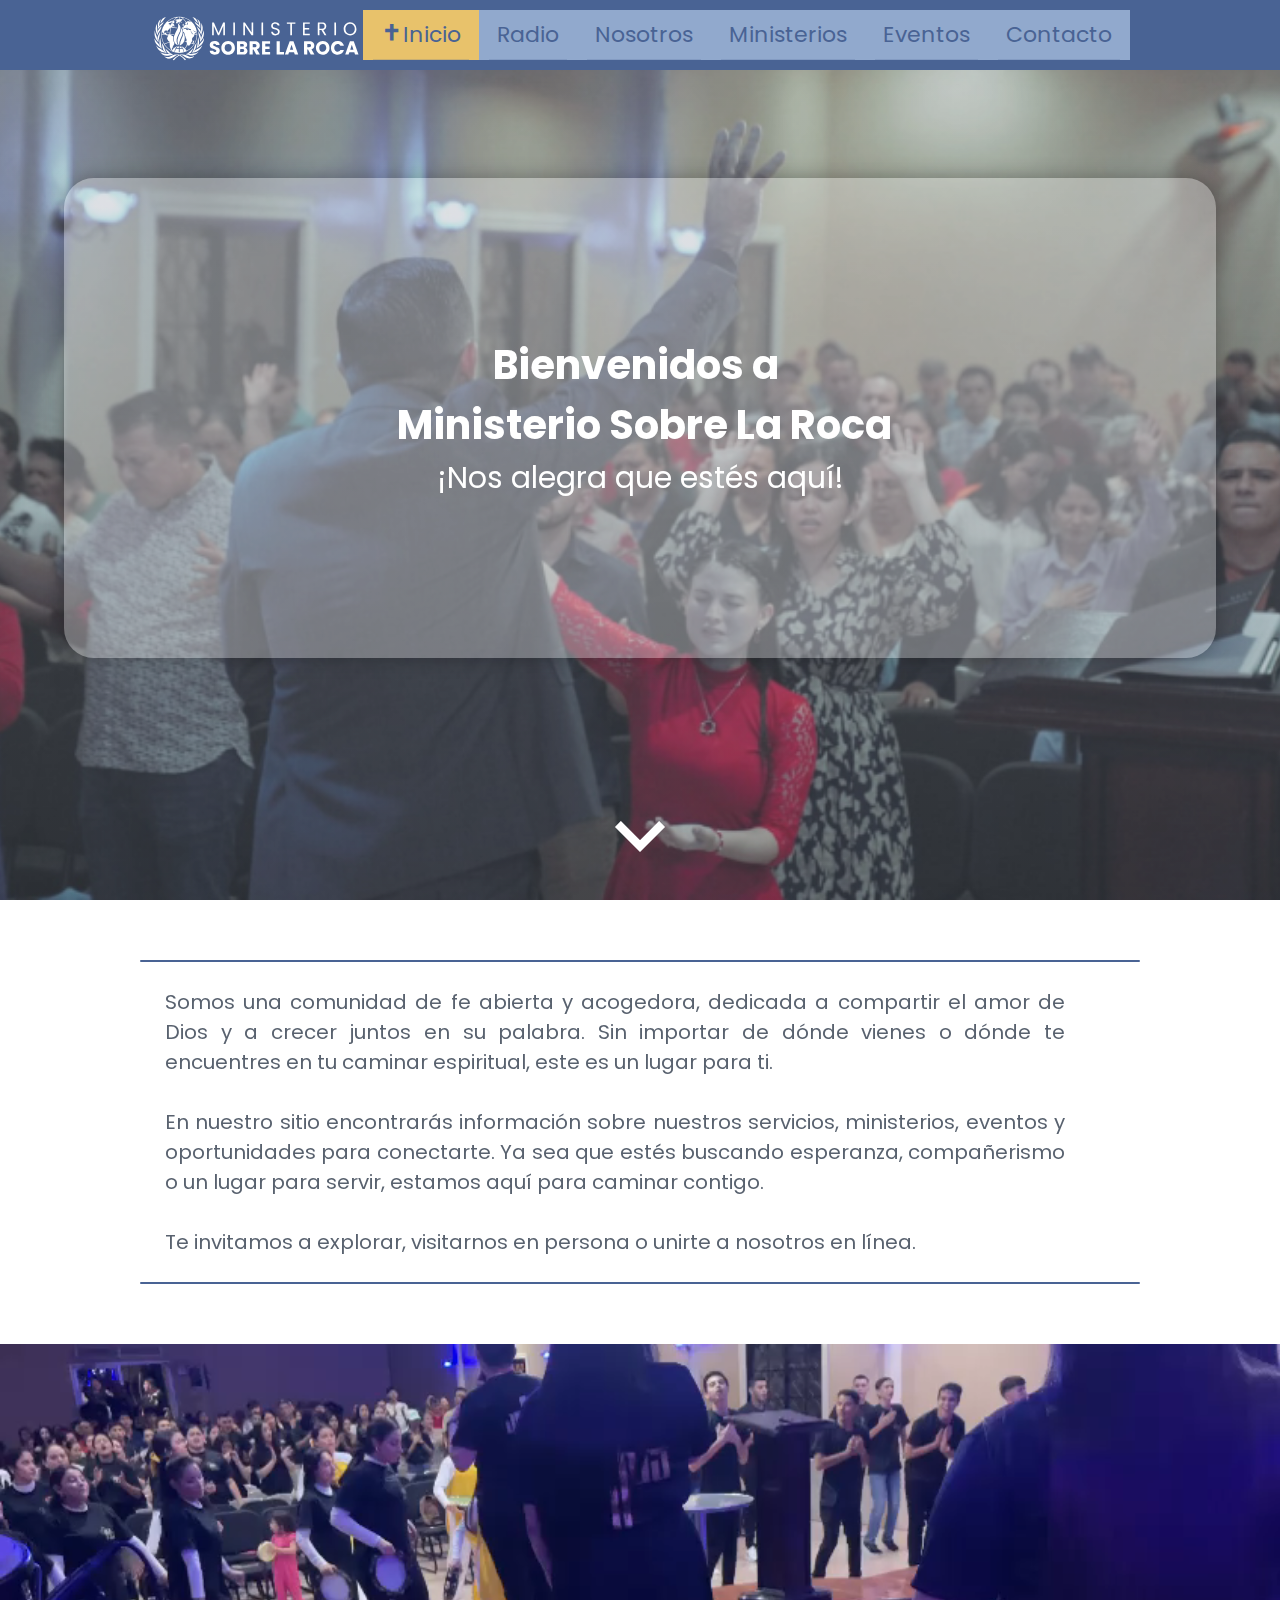
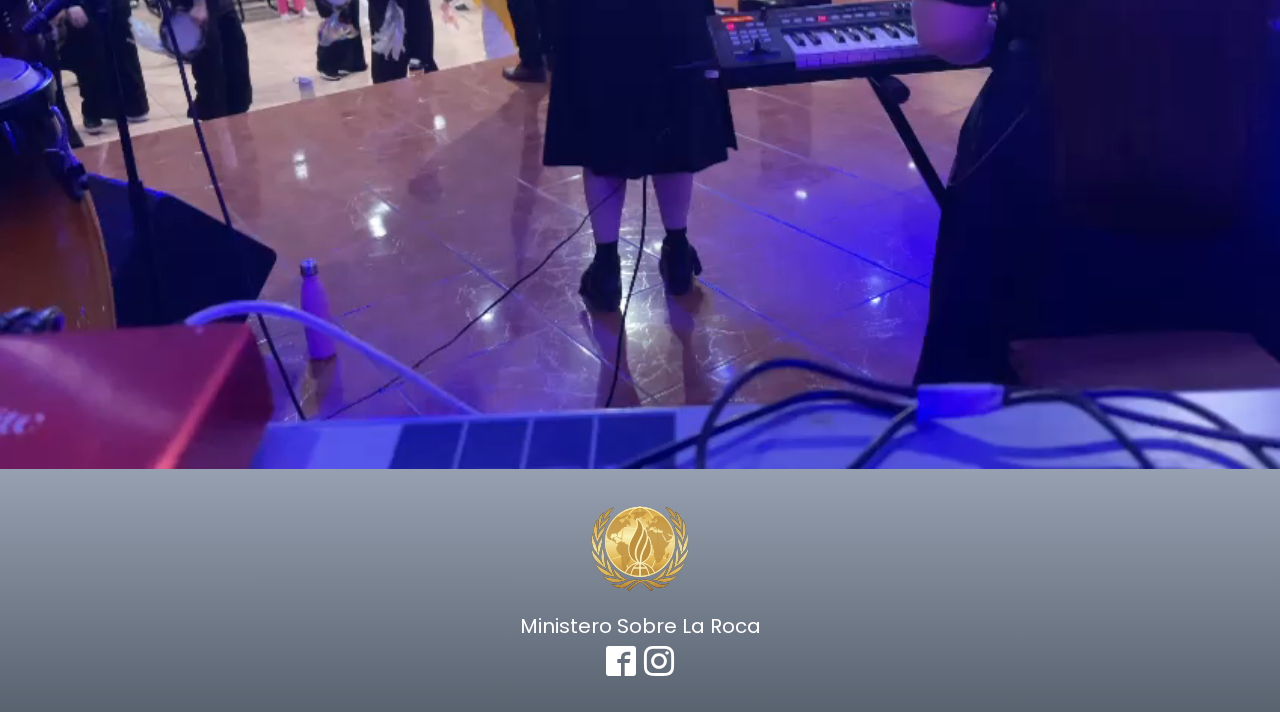
<file: index.html>
<!doctype html>
<html>
<head>
<meta charset="utf-8">
<title>Union Radio Ministerio Sobre la Roca</title>
	
<link href="estilos_index.css" rel="stylesheet" type="text/css">
<link href="estilos_generales.css" rel="stylesheet" type="text/css">
<link href="estilos_iconos.css" rel="stylesheet" type="text/css">
<link href="animate.css" rel="stylesheet" type="text/css">

<script src="https://ajax.googleapis.com/ajax/libs/jquery/3.7.1/jquery.min.js"></script>
	
<script type="text/javascript" src="js/animaciones.js"></script>
<script type="text/javascript" src="js/viewportchecker.js"></script>

	
<link rel="preconnect" href="https://fonts.googleapis.com">
<link rel="preconnect" href="https://fonts.gstatic.com" crossorigin>
<link href="https://fonts.googleapis.com/css2?family=Poppins:ital,wght@0,100;0,200;0,300;0,400;0,500;0,600;0,700;0,800;0,900;1,100;1,200;1,300;1,400;1,500;1,600;1,700;1,800;1,900&family=Satisfy&display=swap" rel="stylesheet">

</head>

<body>
	
   <header>
   <div class="contenedor">
   <div id="logo"><img class="logo" src="imgs/Logo Blanco.svg" alt=""/></div>
			<input type="checkbox" id="menu">
			<label for="menu" class="icon-menu"></label>
	 <nav>
				<ul>
				<li id="primero"><a href="index.html" target="_self"><span class="icon-cross"></span>Inicio</a></li>
				<li id="cuarto"><a href="radio.html" target="_self">Radio</a></li>
				<li id="segundo"><a href="nosotros.html" target="_self">Nosotros</a></li>
				<li id="tercero"><a href="ministerios.html" target="_self">Ministerios</a></li>
				<li id="cuarto"><a href="eventos.html" target="_self">Eventos</a></li>
				<li id="quinto"><a href="contacto.html" target="_self">Contacto</a></li>
					
				</ul>
			</nav> <!--fin menu-->
        </div>
	    </header><!--Fin header	-->
	
<section id="bloque1">
   <div class="bloque animar1">
	<div id="txtprincipal">
    <h1>Bienvenidos a&nbsp;</h1>
    <h1>&nbsp;Ministerio Sobre La Roca</h1>
<p>¡Nos alegra que estés aquí!</p>
  </div>
	</div>

</section><!--Fin section-->

<div id="trama"></div>	
<div id="imgp1"></div>
<div id="imgp2"></div>
<div id="imgp3"></div>
<div id="scroll"><span class="icon-keyboard_arrow_down"></span></div>

<div id="contenedorgeneral">
	<section id="bienvenida">
	  <div class="contenedor">
		<div class="linea1 animar1"></div>
<div id="textobienvenida">
	    <p>Somos una comunidad de fe abierta y acogedora, dedicada a compartir el amor de Dios y a crecer juntos en su palabra. Sin importar de dónde vienes o dónde te encuentres en tu caminar espiritual, este es un lugar para ti.</p>
		  <p>&nbsp;</p>
          <p>En nuestro sitio encontrarás información sobre nuestros servicios, ministerios, eventos y oportunidades para conectarte. Ya sea que estés buscando esperanza, compañerismo o un lugar para servir, estamos aquí para caminar contigo.</p>
          <p>&nbsp;</p>
          <p>Te invitamos a explorar, visitarnos en persona o unirte a nosotros en línea.</p>
		  </div>
	    <div class="linea2 animar1"></div>
		</div>
		
	</section><!--Fin bienvenida-->
	
	
	
<video id="video" autoplay muted loop><source src="videos/Video2.mp4" type="video/mp4"></video>	
	
</div><!--Fin contenedorgeneral-->
	
<footer>
	<div class="contenedor">
		<div class="logo2 animar"><img src="imgs/Isologo MSR.svg" alt=""/></div>
        <div class="derechos">Ministero Sobre La Roca</div>
		<div class="redes">		
		<a class="icon-facebook2" href="#"></a>
		<a class="icon-instagram" href="#"></a>	
		
	  </div>
		
		</div>
	</footer><!--Fin Footer-->
	
</body>
</html>
</file>
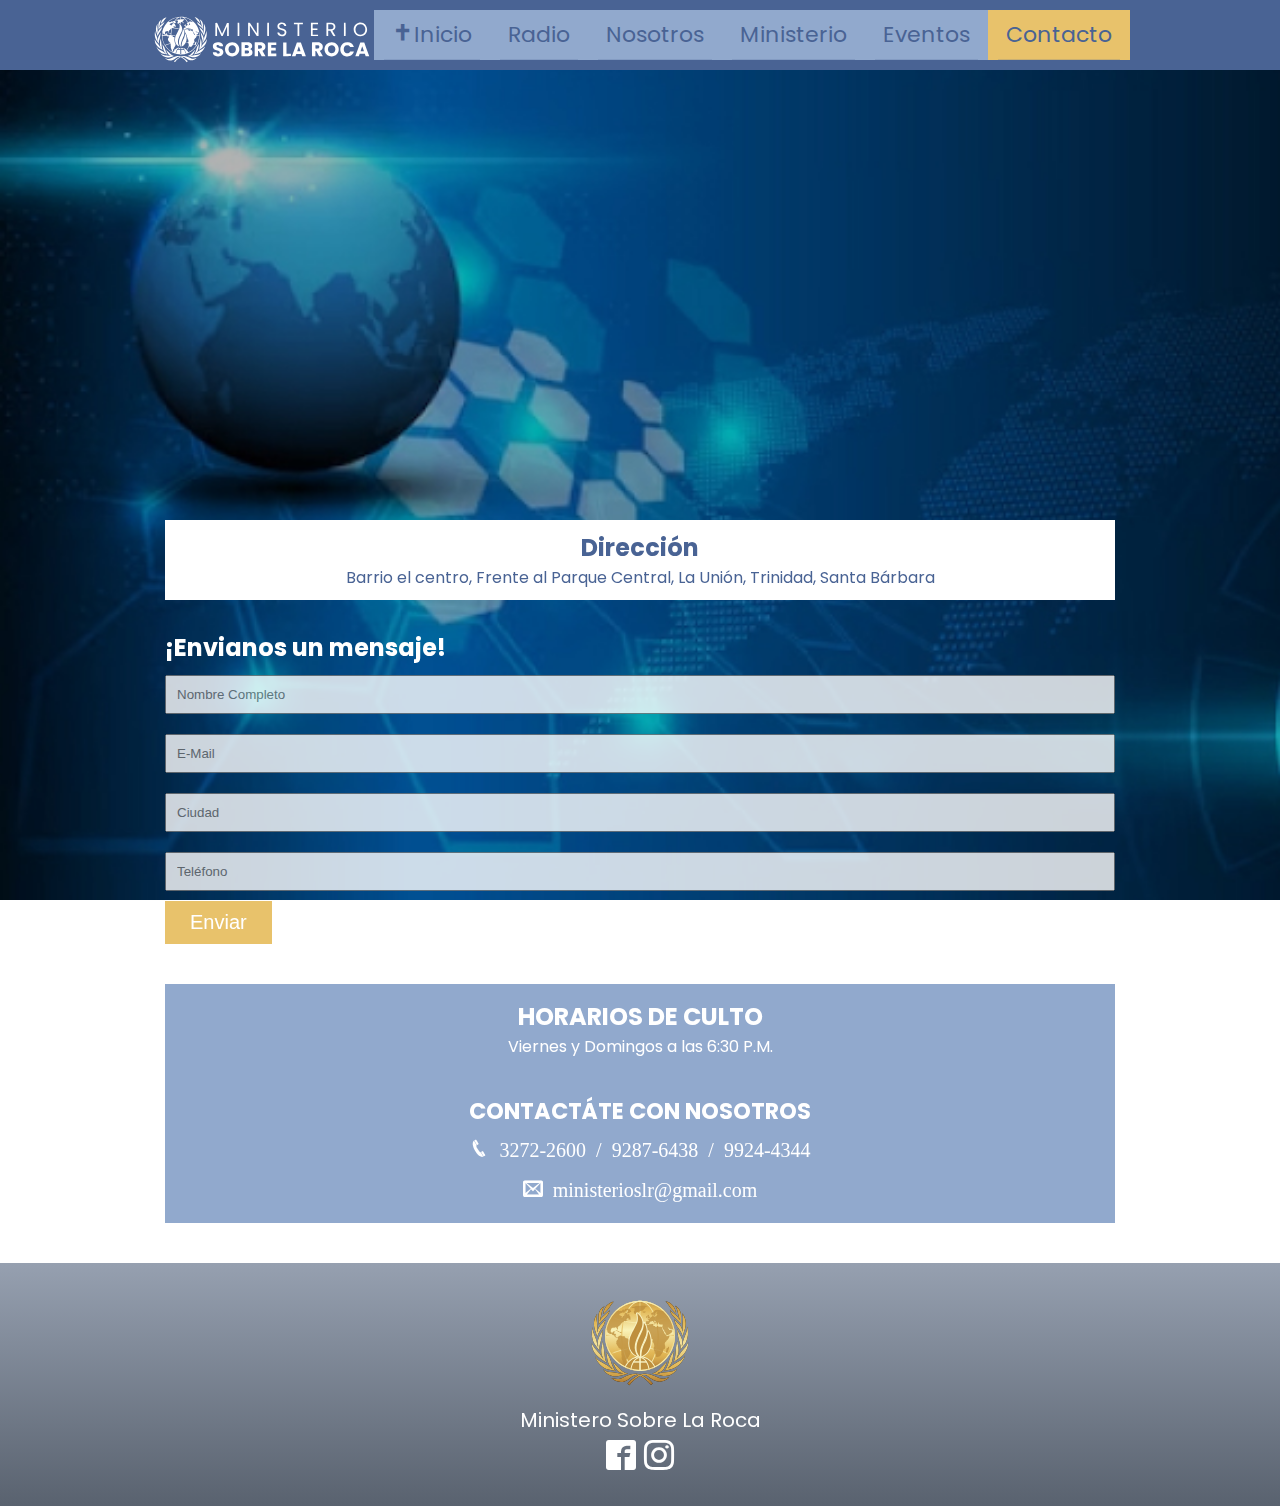
<file: contacto.html>
<!doctype html>
<html>
<head>
<meta charset="utf-8">
<title>SOBRE LA ROCA</title>
	
<link href="estilos_contacto.css" rel="stylesheet" type="text/css">
<link href="estilos_generales.css" rel="stylesheet" type="text/css">
<link href="estilos_iconos.css" rel="stylesheet" type="text/css">
<link href="animate.css" rel="stylesheet" type="text/css">

<script src="https://ajax.googleapis.com/ajax/libs/jquery/3.7.1/jquery.min.js"></script>
	
<script type="text/javascript" src="js/animaciones.js"></script>
<script type="text/javascript" src="js/viewportchecker.js"></script>

	
<link rel="preconnect" href="https://fonts.googleapis.com">
<link rel="preconnect" href="https://fonts.gstatic.com" crossorigin>
<link href="https://fonts.googleapis.com/css2?family=Poppins:ital,wght@0,100;0,200;0,300;0,400;0,500;0,600;0,700;0,800;0,900;1,100;1,200;1,300;1,400;1,500;1,600;1,700;1,800;1,900&family=Satisfy&display=swap" rel="stylesheet">

</head>

<body>
	
   <header>
   <div class="contenedor">
   <div id="logo"><img class="logo" src="imgs/Logo Blanco.svg" alt=""/></div>
			<input type="checkbox" id="menu">
			<label for="menu" class="icon-menu"></label>
	 <nav>
				<ul>
				<li id="primero"><a href="index.html" target="_self"><span class="icon-cross"></span>Inicio</a></li>
				<li id="cuarto"><a href="radio.html" target="_self">Radio</a></li>
				<li id="segundo"><a href="nosotros.html" target="_self">Nosotros</a></li>
				<li id="tercero"><a href="ministerios.html" target="_self">Ministerio</a></li>
				<li id="cuarto"><a href="eventos.html" target="_self">Eventos</a></li>
				<li id="quinto"><a href="contacto.html" target="_self">Contacto</a></li>
					
				</ul>
			</nav> <!--fin menu-->
        </div>
	    </header><!--Fin header	-->

<section id="mapa">
	<div class="contenedor">
	<iframe src="https://www.google.com/maps/embed?pb=!1m18!1m12!1m3!1d2289.885876108273!2d-88.26001380277297!3d15.152102007819447!2m3!1f0!2f0!3f0!3m2!1i1024!2i768!4f13.1!3m3!1m2!1s0x8f6685fcbee295a9%3A0x353de105fc7cf10f!2sMinisterio%20Sobre%20La%20Roca!5e0!3m2!1ses-419!2shn!4v1732768391726!5m2!1ses-419!2shn" width="600" height="450" style="border:0;" allowfullscreen="" loading="lazy" referrerpolicy="no-referrer-when-downgrade"></iframe>
	<div class="direccion">
	<h2>Dirección</h2>
	<p>Barrio el centro, Frente al Parque Central, La Unión, Trinidad, Santa Bárbara</p>	
	</div>
	</div>
</section>
<!--Fin seccion-->
	
<section id="formulario">
    <div class="contenedor">
	  <div id="texto"><h2>¡Envianos un mensaje!</h2></div>
      <form>
      <div id="campos">
           <input type="text" placeholder="Nombre Completo" class="campos">
            <input type="text" placeholder="E-Mail" class="campos">
            <input type="text" placeholder="Ciudad" class="campos">
            <input type="text" placeholder="Teléfono" class="campos">
        </div><!--Fin campos-->
        <input type="submit" value="Enviar" id="botonenviar">
        </form>
       </div>
</section><!--Formulario-->
	
<section id="contacto">
	  <div class="contenedor">
		<h2>HORARIOS DE CULTO</h2>
		<p>Viernes y Domingos a las 6:30 P.M.</p>				 
		<div class="textocontacto">
		<h2>CONTACTÁTE CON NOSOTROS</h2></div>
		<div class="icocontacto">
          <a class="icon-phone1">&nbsp;3272-2600 / 9287-6438 / 9924-4344</a>
          <a class="icon-envelop">&nbsp;ministerioslr@gmail.com</a>
        </div>
  </div>
		
</section><!--Fin contacto-->	

	
<footer>
	<div class="contenedor">
		<div class="logo2 animar"><img src="imgs/Isologo MSR.svg" alt=""/></div>
        <div class="derechos">Ministero Sobre La Roca</div>
		<div class="redes">		
		<a class="icon-facebook2" href="#"></a>
		<a class="icon-instagram" href="#"></a>	
		
	  </div>
		
		</div>
	</footer><!--Fin Footer-->
</body>
</html>
</file>
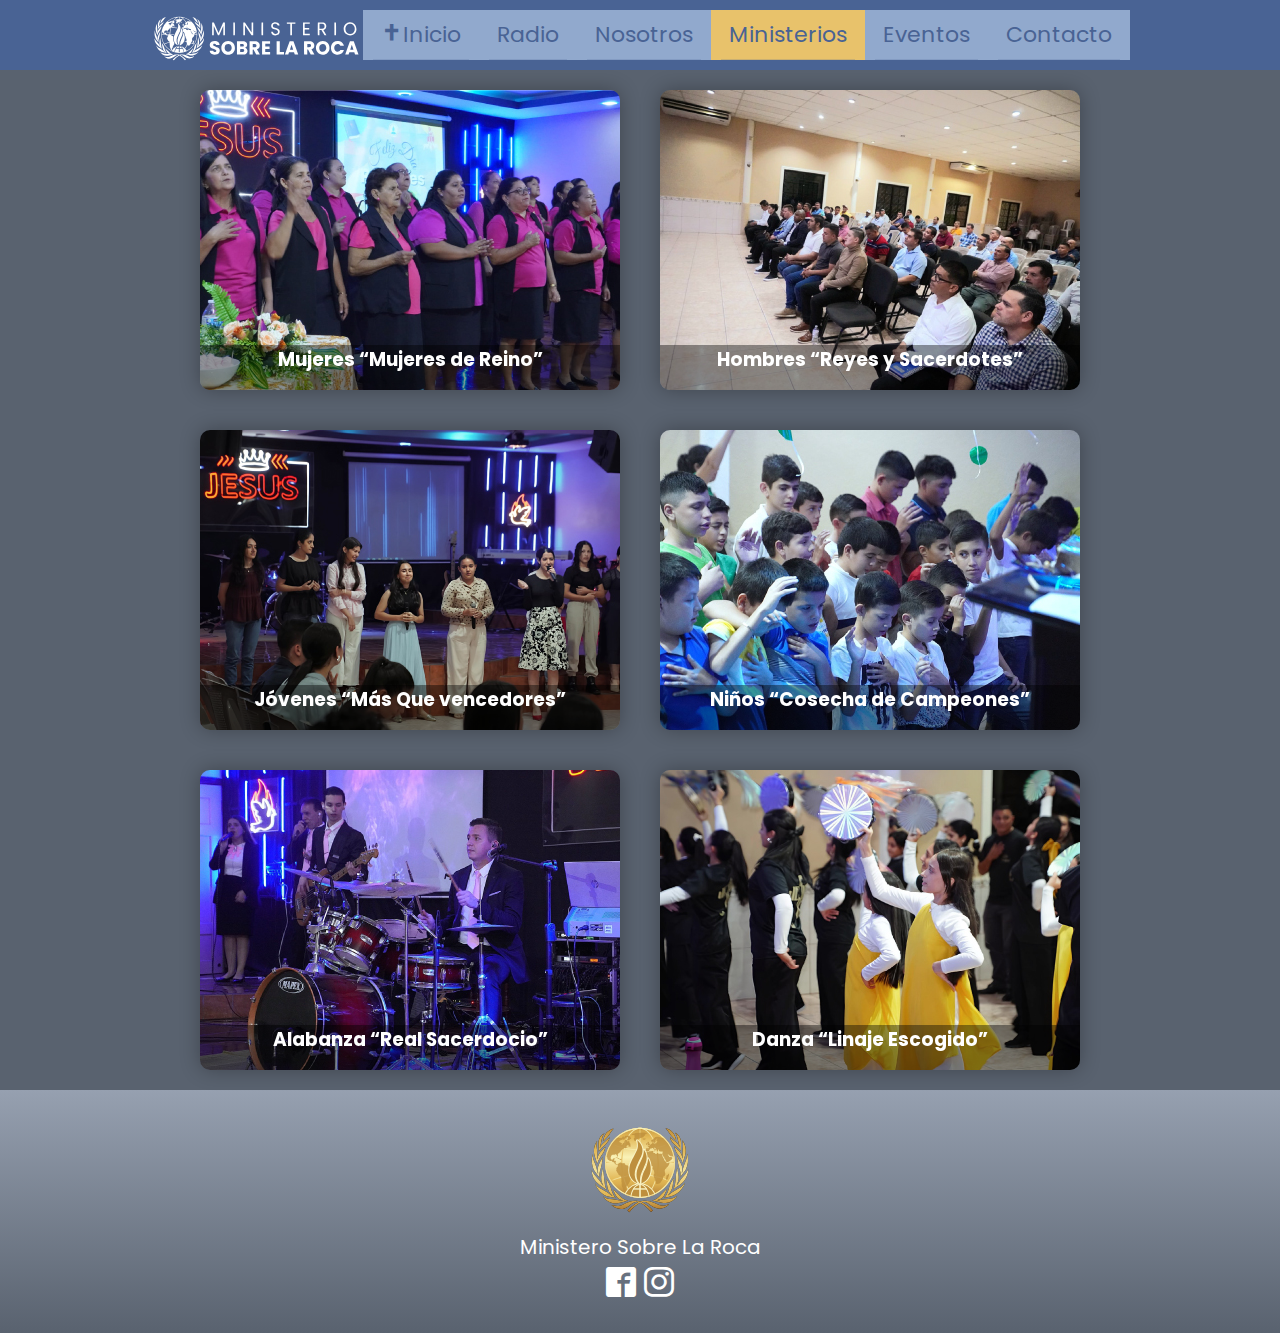
<file: ministerios.html>
<!doctype html>
<html>
<head>
<meta charset="utf-8">
<title>Ministerio sobre la Roca</title>
	
<link href="estilos_ministerios.css" rel="stylesheet" type="text/css">
<link href="estilos_generales.css" rel="stylesheet" type="text/css">
<link href="estilos_iconos.css" rel="stylesheet" type="text/css">
<link href="animate.css" rel="stylesheet" type="text/css">

<script src="https://ajax.googleapis.com/ajax/libs/jquery/3.7.1/jquery.min.js"></script>
	
<script type="text/javascript" src="js/animaciones.js"></script>
<script type="text/javascript" src="js/viewportchecker.js"></script>

	
<link rel="preconnect" href="https://fonts.googleapis.com">
<link rel="preconnect" href="https://fonts.gstatic.com" crossorigin>
<link href="https://fonts.googleapis.com/css2?family=Poppins:ital,wght@0,100;0,200;0,300;0,400;0,500;0,600;0,700;0,800;0,900;1,100;1,200;1,300;1,400;1,500;1,600;1,700;1,800;1,900&family=Satisfy&display=swap" rel="stylesheet">

</head>

<body>
	
   <header>
   <div class="contenedor">
   <div id="logo"><img class="logo" src="imgs/Logo Blanco.svg" alt=""/></div>
			<input type="checkbox" id="menu">
			<label for="menu" class="icon-menu"></label>
	 <nav>
				<ul>
				<li id="primero"><a href="index.html" target="_self"><span class="icon-cross"></span>Inicio</a></li>
				<li id="cuarto"><a href="radio.html" target="_self">Radio</a></li>
				<li id="segundo"><a href="nosotros.html" target="_self">Nosotros</a></li>
				<li id="tercero"><a href="ministerios.html" target="_self">Ministerios</a></li>
				<li id="cuarto"><a href="eventos.html" target="_self">Eventos</a></li>
				<li id="quinto"><a href="contacto.html" target="_self">Contacto</a></li>
					
				</ul>
			</nav> <!--fin menu-->
        </div>
	    </header><!--Fin header	-->
	
<div class="card">
        <div class="face front">
            <img src="imgs/img6.jpg" alt="">
            <h3>Mujeres “Mujeres de Reino”</h3>
        </div>
        <div class="face back">
            <h3>Visión</h3>
            <p>Alcanzar, restaurar, edificar y empoderar a la mujer para que establezca el reino de Dios. Descubrir y desarrollar el propósito y potencial en cada mujer, dándoles a conocer su identidad en Cristo.</p>
			<h3>Misión</h3>
            <p>Formar mujeres líderes, esforzadas y valientes fundamentadas en la Palabra de Dios, con el firme conocimiento de cuál es su propósito conforme al diseño de Dios para ellas, llevándolas a la presencia de Dios para que sean activadas en el poder del Espíritu Santo y conquisten.</p>
        </div>
    </div>
	
	<div class="card">
        <div class="face front">
            <img src="imgs/img7.jpg" alt="">
            <h3>Hombres “Reyes y Sacerdotes”</h3>
        </div>
        <div class="face back">
            <h3>Visión</h3>
            <p>Alcanzar, restaurar, edificar y empoderar al hombre para establecer el reino de Dios, ayudándole a descubrir su identidad como rey y sacerdote en Cristo. Formar hombres que vivan con propósito, integridad y liderazgo, preparados para servir a Dios y a su comunidad con valentía y fe.</p>
			<h3>Misión</h3>
            <p>Desarrollar hombres líderes, comprometidos y valientes, cimentados en la Palabra de Dios y conscientes de su propósito divino.</p>
        </div>
    </div>

	<div class="card">
        <div class="face front">
            <img src="imgs/img8.jpg" alt="">
            <h3>Jóvenes “Más Que vencedores”</h3>
        </div>
        <div class="face back">
            <h3>Visión</h3>
            <p>Descubrir y desarrollar el propósito y potencial del joven, ayudando a conocer su identidad como hijos de Dios, llevándolos a la presencia de Dios e introduciéndolos en el poder del Espíritu Santo.</p>
			<h3>Misión</h3>
            <p>Alcanzar, formar, restaurar, liberar y empoderar a la juventud para cristo.</p>
        </div>
    </div>

<div class="card">
        <div class="face front">
            <img src="imgs/img9.jpg" alt="">
            <h3>Niños “Cosecha de Campeones”</h3>
        </div>
        <div class="face back">
            <h3>Visión</h3>
            <p>Alcanzar, formar, entrenar, y equipar a la niñez formando y enseñando en el conocimiento de Cristo.</p>
			<h3>Misión</h3>
            <p>Formar discípulos íntegros capaces de enseñar a otros. Formar una generación de líderes que impacten a otras generaciones en el conocimiento y poder de la palabra y el Espíritu Santo.</p>
        </div>
    </div>

   <div class="card">
        <div class="face front">
            <img src="imgs/img10.jpg" alt="">
            <h3>Alabanza “Real Sacerdocio”</h3>
        </div>
        <div class="face back">
            <h3>Visión</h3>
            <p>Adorar bajo la unción del Espíritu Santo para despertar una verdadera adoración en espíritu y en verdad en la iglesia, conectando al pueblo con Dios.</p>
			<h3>Misión</h3>
            <p>Ser un ministerio de alabanza que a través de la verdadera adoración establezcamos y manifestemos la gloria de Dios, preparando generaciones apasionadas por Dios.</p>
        </div>
    </div>
	
	<div class="card">
        <div class="face front">
            <img src="imgs/img11.jpg" alt="">
            <h3>Danza “Linaje Escogido”</h3>
        </div>
        <div class="face back">
            <h3>Visión</h3>
            <p>Formar, capacitar, entrenar y afirmar lideres para que desarrollen lo que Dios les ha entregado, llevándolos a la presencia de Dios e introducirlos en el poder del Espíritu Santo.</p>
			<h3>Misión</h3>
            <p>Levantar una generación que adore en espíritu y verdad, preparada y capacitada para formar las próximas generaciones.</p>
        </div>
    </div>
	
<footer>
	<div class="contenedor">
		<div class="logo2 animar"><img src="imgs/Isologo MSR.svg" alt=""/></div>
        <div class="derechos">Ministero Sobre La Roca</div>
		<div class="redes">		
		<a class="icon-facebook2" href="#"></a>
		<a class="icon-instagram" href="#"></a>	
		
	  </div>
		
		</div>
	</footer><!--Fin Footer-->
	
</body>
</html>
</file>
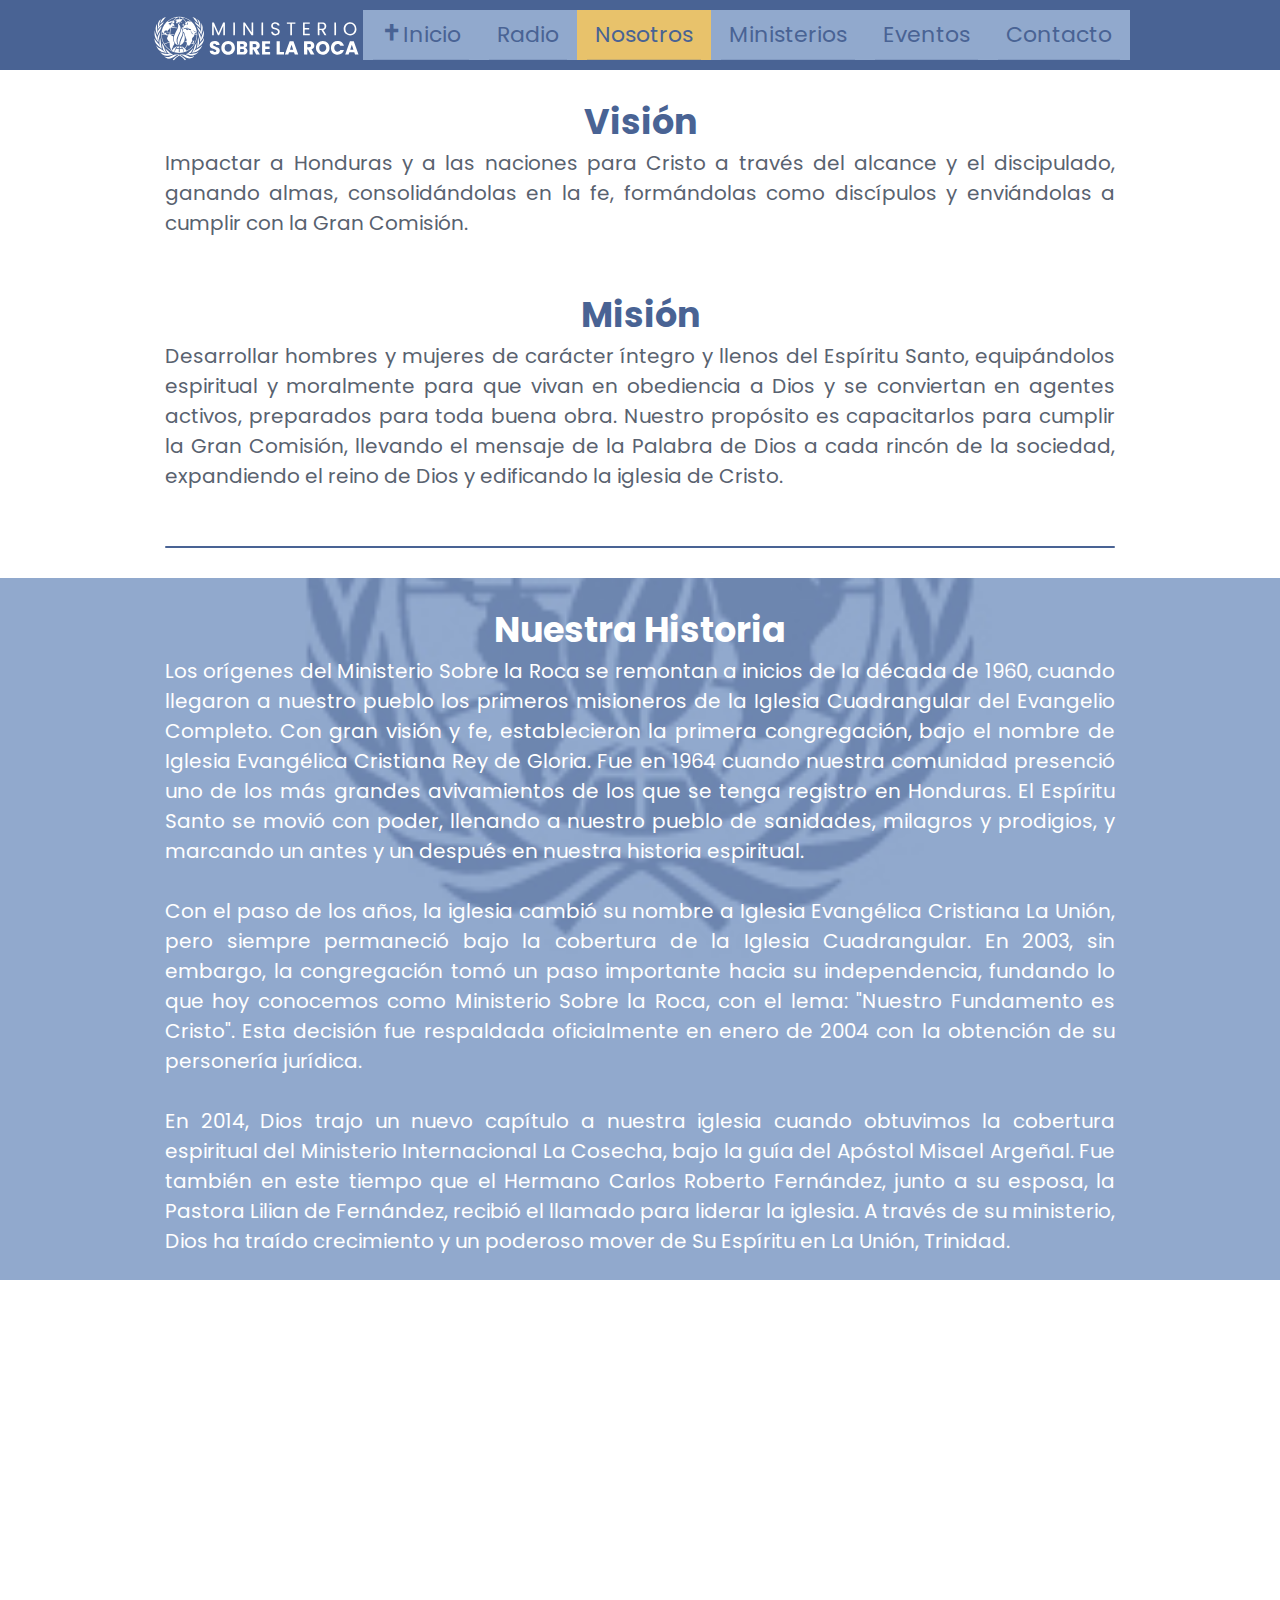
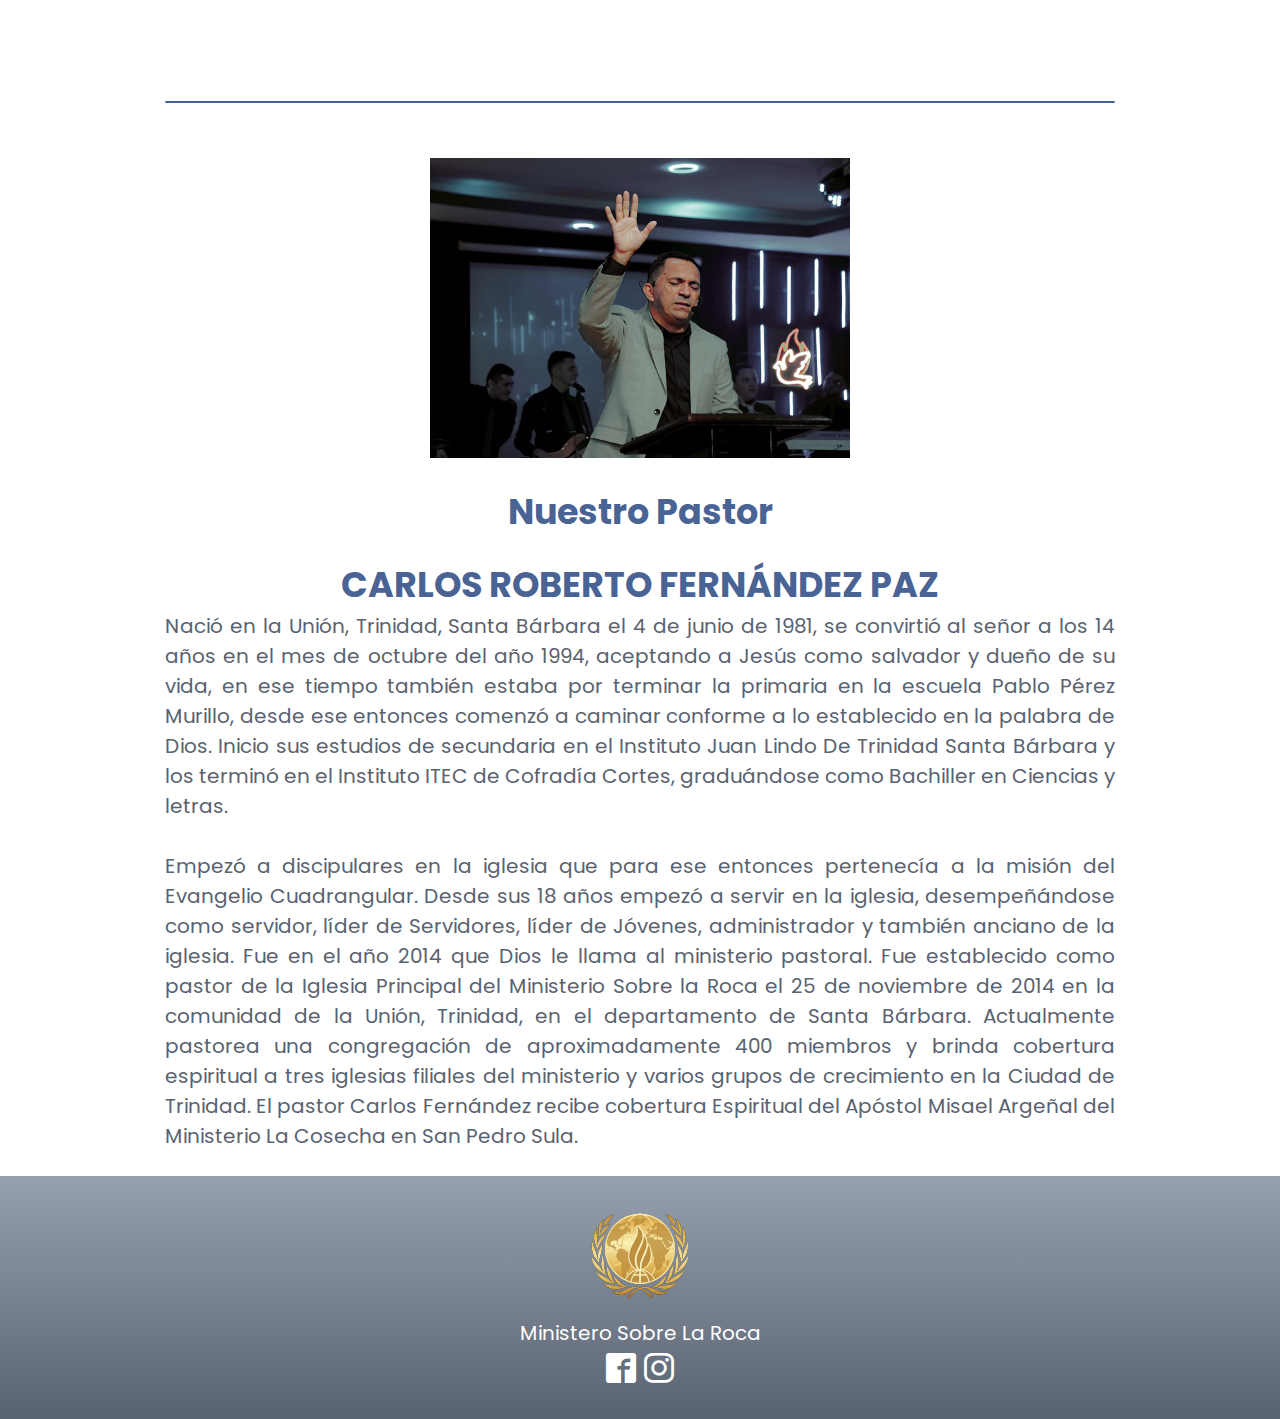
<file: nosotros.html>
<!doctype html>
<html>
<head>
<meta charset="utf-8">
<title>Ministerio Sobre la Roca</title>
	
<link href="estilos_nosotros.css" rel="stylesheet" type="text/css">
<link href="estilos_generales.css" rel="stylesheet" type="text/css">
<link href="estilos_iconos.css" rel="stylesheet" type="text/css">
<link href="animate.css" rel="stylesheet" type="text/css">

<script src="https://ajax.googleapis.com/ajax/libs/jquery/3.7.1/jquery.min.js"></script>
	
<script type="text/javascript" src="js/animaciones.js"></script>
<script type="text/javascript" src="js/viewportchecker.js"></script>

	
<link rel="preconnect" href="https://fonts.googleapis.com">
<link rel="preconnect" href="https://fonts.gstatic.com" crossorigin>
<link href="https://fonts.googleapis.com/css2?family=Poppins:ital,wght@0,100;0,200;0,300;0,400;0,500;0,600;0,700;0,800;0,900;1,100;1,200;1,300;1,400;1,500;1,600;1,700;1,800;1,900&family=Satisfy&display=swap" rel="stylesheet">

</head>

<body>
	
   <header>
   <div class="contenedor">
   <div id="logo"><img class="logo" src="imgs/Logo Blanco.svg" alt=""/></div>
			<input type="checkbox" id="menu">
			<label for="menu" class="icon-menu"></label>
	 <nav>
				<ul>
				<li id="primero"><a href="index.html" target="_self"><span class="icon-cross"></span>Inicio</a></li>
				<li id="cuarto"><a href="radio.html" target="_self">Radio</a></li>
				<li id="segundo"><a href="nosotros.html" target="_self">Nosotros</a></li>
				<li id="tercero"><a href="ministerios.html" target="_self">Ministerios</a></li>
				<li id="cuarto"><a href="eventos.html" target="_self">Eventos</a></li>
				<li id="quinto"><a href="contacto.html" target="_self">Contacto</a></li>
					
				</ul>
			</nav> <!--fin menu-->
        </div>
	    </header><!--Fin header	-->
	
<div id="contenedorgeneral">
		
  <section id="vision">
	  <div class="contenedor">
		<h2>Visión</h2>
		<div id="textovision">
		Impactar a Honduras y a las naciones para Cristo a través del alcance y el discipulado, ganando almas, consolidándolas en la fe, formándolas como discípulos y enviándolas a cumplir con la Gran Comisión.
		</div>
		</div>
		
	</section><!--Fin vision-->
	
  <section id="mision">
	  <div class="contenedor">
		<h2>Misión</h2>
		<div id="textomision">
		Desarrollar hombres y mujeres de carácter íntegro y llenos del Espíritu Santo, equipándolos espiritual y moralmente para que vivan en obediencia a Dios y se conviertan en agentes activos, preparados para toda buena obra. Nuestro propósito es capacitarlos para cumplir la Gran Comisión, llevando el mensaje de la Palabra de Dios a cada rincón de la sociedad, expandiendo el reino de Dios y edificando la iglesia de Cristo.
		</div>
		</div>
		
	</section><!--Fin mision-->
	<p></p>
  <div class="linea1 animar1"></div>
	
	<section id="historia">
<div class="contenedor">
	  <h2>Nuestra Historia</h2>
	  <div id="textohistoria">
        <p>Los orígenes del Ministerio Sobre la Roca se remontan a inicios de la década de 1960, cuando llegaron a nuestro pueblo los primeros misioneros de la Iglesia Cuadrangular del Evangelio Completo. Con gran visión y fe, establecieron la primera congregación, bajo el nombre de Iglesia Evangélica Cristiana Rey de Gloria. Fue en 1964 cuando nuestra comunidad presenció uno de los más grandes avivamientos de los que se tenga registro en Honduras. El Espíritu Santo se movió con poder, llenando a nuestro pueblo de sanidades, milagros y prodigios, y marcando un antes y un después en nuestra historia espiritual.</p>
        <p>&nbsp;</p>
        <p>Con el paso de los años, la iglesia cambió su nombre a Iglesia Evangélica Cristiana La Unión, pero siempre permaneció bajo la cobertura de la Iglesia Cuadrangular. En 2003, sin embargo, la congregación tomó un paso importante hacia su independencia, fundando lo que hoy conocemos como Ministerio Sobre la Roca, con el lema: "Nuestro Fundamento es Cristo". Esta decisión fue respaldada oficialmente en enero de 2004 con la obtención de su personería jurídica.</p>
        <p>&nbsp;</p>
        <p>En 2014, Dios trajo un nuevo capítulo a nuestra iglesia cuando obtuvimos la cobertura espiritual del Ministerio Internacional La Cosecha, bajo la guía del Apóstol Misael Argeñal. Fue también en este tiempo que el Hermano Carlos Roberto Fernández, junto a su esposa, la Pastora Lilian de Fernández, recibió el llamado para liderar la iglesia. A través de su ministerio, Dios ha traído crecimiento y un poderoso mover de Su Espíritu en La Unión, Trinidad.</p>
        <p>&nbsp;</p>
        <p>Hoy en día, el Ministerio Sobre la Roca cuenta con una iglesia central que alberga a aproximadamente 400 miembros. Para la gloria de Dios, el crecimiento continúa, y con él, la necesidad de un espacio mayor. Con fe y esfuerzo, hemos iniciado la construcción de un nuevo templo con capacidad para 1,000 personas, que será un hogar espiritual aún más amplio para recibir a nuestra comunidad. Además, el Ministerio Sobre la Roca extiende su cobertura a tres iglesias hermanas: dos en el municipio de Trinidad y una en San José de Colinas. También contamos con nuestra propia emisora, Unión Radio 88.3 FM, como medio para seguir compartiendo el mensaje de Jesucristo en Honduras y el mundo.</p>
        <p>&nbsp;</p>
        <p>Con gratitud por el pasado y con esperanza en el futuro, seguimos firmes en nuestra misión de avanzar y expandir el Evangelio, declarando que, en Cristo, nuestra roca, está nuestro fundamento.</p>
	  </div>
	  </div>
		
	</section><!--Fin historia-->
	
	<div class="linea2 animar1"></div>
	
	
  <section id="pastor">
	  <div class="contenedor">
	    <div id="imgpastor"><img src="imgs/imgpastor.jpg" width="420" height="300" alt=""/></div>        
         <div id="textopastor">
		 <h2>Nuestro Pastor</h2>
	     <h3>CARLOS ROBERTO FERNÁNDEZ PAZ</h3>
	      <p>Nació en la Unión, Trinidad, Santa Bárbara el 4 de junio de 1981, se convirtió al señor a los 14 años en el mes de octubre del año 1994, aceptando a Jesús como salvador y dueño de su vida, en ese tiempo también estaba por terminar la primaria en la escuela Pablo Pérez Murillo, desde ese entonces comenzó a caminar conforme a lo establecido en la palabra de Dios. Inicio sus estudios de secundaria en el Instituto Juan Lindo De Trinidad Santa Bárbara y los terminó en el Instituto ITEC de Cofradía Cortes, graduándose como Bachiller en Ciencias y letras.</p>
		  <p>&nbsp;</p>
          <p>Empezó a discipulares en la iglesia que para ese entonces pertenecía a la misión del Evangelio Cuadrangular. Desde sus 18 años empezó a servir en la iglesia, desempeñándose como servidor, líder de Servidores, líder de Jóvenes, administrador y también anciano de la iglesia. Fue en el año 2014 que Dios le llama al ministerio pastoral. Fue establecido como pastor de la Iglesia Principal del Ministerio Sobre la Roca el 25 de noviembre de 2014 en la comunidad de la Unión, Trinidad, en el departamento de Santa Bárbara. Actualmente pastorea una congregación de aproximadamente 400 miembros y brinda cobertura espiritual a tres iglesias filiales del ministerio y varios grupos de crecimiento en la Ciudad de Trinidad. El pastor Carlos Fernández recibe cobertura Espiritual del Apóstol Misael Argeñal del Ministerio La Cosecha en San Pedro Sula.</p>
		</div>
		</div>
		
	</section><!--Fin pastor-->

	
	</div><!--Fin contenedorgeneral-->
	
<footer>
	<div class="contenedor">
		<div class="logo2 animar"><img src="imgs/Isologo MSR.svg" alt=""/></div>
        <div class="derechos">Ministero Sobre La Roca</div>
		<div class="redes">		
		<a class="icon-facebook2" href="#"></a>
		<a class="icon-instagram" href="#"></a>	
		
	  </div>
		
		</div>
	</footer><!--Fin Footer-->
	
</body>
</html>
</file>
<file: estilos_index.css>
@charset "utf-8";
/* CSS Document */

#primero{
	background-color: #e8c26b;
}

#bloque1{
	width: 100%;
	height: calc(85vh - 70px);
	display: flex;
	justify-content: center;
	align-items: center;
	position: relative;
	margin-top: 70px;
}

.bloque{
	width: 90%;
	height: calc(70vh - 150px);
	display: flex;
	justify-content: center;
	align-items: center;
	border-radius: 30px;
	background: rgba(255,255,255,0.3);
	box-shadow: 0px 0px 20px rgba(0,0,0,0.3);	
}

#trama{
	width: 100%;
	height: 100vh;
	background: linear-gradient(rgba(150,160,176,0.4),rgba(89,98,111,0.4));
	position: absolute;
	left: 0px;
	top: 0px;
	z-index: -1;
	
}

#txtprincipal{
	text-align: center;
	color: #ffffff;
}

#txtprincipal h1{
	font-size: 40px;
	font-weight: 700;
}

#txtprincipal p{
	font-size: 30px;
	font-weight: 400;
}

#scroll{
	width: 100%;
	height: 15vh;
	font-size: 100px;
	color: #FFFFFF;
	margin: auto;
	display: flex;
	justify-content: center;
	align-items: center;
	z-index: -2;
	animation: animacionscroll 2s infinite;
}

@keyframes animacionscroll{
	0%{transform: translateY(0px); color: #FFFFFF; opacity: 1;}
	25%{transform: translateY(30px); color: #be8f3d;opacity: 0;}
	50%{transform: translateY(0px); color: #FFFFFF;opacity: 1;}
	100%{transform: translateY(0px); color: #FFFFFF;opacity: 1;}
}

#imgp1{
	width: 100%;
	height: calc(100vh - 70px);
	position: fixed;
	left: 0px;
	top: 70px;
	background-image: url("imgs/imgprincipal.jpg");
	background-size: cover;
	background-position: center top;
	z-index: -2;
	animation: animacionimg1 10s infinite;
}

@keyframes animacionimg1{
	0%{opacity: 0;}
	10%{opacity: 1;}
	35%{opacity: 1;}
	50%{opacity: 0;}
	70%{opacity: 0;}
	90%{opacity: 0;}
	100%{opacity: 0;}
}

#imgp2{
	width: 100%;
	height: calc(100vh - 70px);
	position: fixed;
	left: 0px;
	top: 70px;
	background-image: url("imgs/imgprincipal2.jpg");
	background-size: cover;
	background-position: center top;
	z-index: -2;
	animation: animacionimg2 10s infinite;
}

@keyframes animacionimg2{
	0%{opacity: 0;}
	10%{opacity: 0;}
	35%{opacity: 1;}
	50%{opacity: 1;}
	70%{opacity: 0;}
	90%{opacity: 0;}
	100%{opacity: 0;}
}

#imgp3{
	width: 100%;
	height: calc(100vh - 70px);
	position: fixed;
	left: 0px;
	top: 70px;
	background-image: url("imgs/imgprincipal3.jpg");
	background-size: cover;
	background-position: center top;
	z-index: -2;
	animation: animacionimg3 10s infinite;
}

@keyframes animacionimg3{
	0%{opacity: 0;}
	10%{opacity: 0;}
	35%{opacity: 0;}
	50%{opacity: 0;}
	70%{opacity: 1;}
	90%{opacity: 1;}
	100%{opacity: 0;}
}

#contenedorgeneral{
	width: 100%;
	height: auto;
	background-color: #ffffff;
}

#bienvenida{
	padding: 60px 10px;
	display: flex;
	justify-content: center;
	align-items: center;	
}

#textobienvenida{
	color: #59626f;
	text-align: justify;	
	font-size: 20px;
	max-width: 950px;
	padding: 25px;
}

.linea1, .linea2{
	width: 100%;
	height: 2px;
	border-radius: 30px;
	background-color: #496394;
	display: flex;
	}

#video{	
	min-width: 80%;
	min-height: 80%;
	display: flex;
	justify-content: center;
	align-items: center;	
	z-index: 0;
	margin: auto;
	}

/*Reglas para menú y footer en computadoras de escritorio*/

@media(min-width:1024px){
	#video{
	display: block;
	min-width: 100%;
	min-height: 100%;
	z-index: -2;
	}
}
</file>
<file: estilos_generales.css>
@charset "utf-8";
/* CSS Document */

*{
	padding: 0px;
	margin: 0px;
	box-sizing: border-box;
}

body{
	font-family: "Poppins", serif;
	/*font-family: "Satisfy", cursive;*/
}

#logo{
	width: 80%;
	height: 40px;
}

.logo{
	width: 100%;
	max-width: 230px;
	height: auto;
}

header{
	width: 100%;
    height: 70px;
	background: #496394;
	position: fixed;
	top: 0px;
	left: 0px;
	z-index: 10000;
}

header .contenedor{
	width: 100%;
	display: flex;
	justify-content: center;
	align-items: center;
	padding: 10px;
}

#menu{
	display: none;
	
}

header label{
	font-size: 40px;
	color: #91a9cd;
}

#menu:checked ~ nav{
	top: 70px;
	right: 0%;
	opacity: 1;
}

nav{
	position: fixed;
	top: -100%;
	right: 0%;
	width: 25%;
	height: calc(100vh - 70px);
	background: rgba(145,169,205,0.7);
	opacity: 0;
	transition: all 1s;
}

nav ul{
	list-style: none;
	
}

nav ul li a{
	display: block;
	width:auto;
	height: 50px;
	padding: 8px;
	font-size: 22px;
	color: #496394;
	text-decoration: none;
	border-bottom: 1px solid rgba(73,99,148,0.2)
}

nav ul li a:hover{
	color: #be8f3d;
}

footer{
	width: 100%;
	height: auto;
	background: linear-gradient(#96A0B0, #59626f);
	display: flex;
	justify-content: center;
	align-items: center;
}

footer .contenedor{
	width: 100%;
	height: auto;
	padding: 25px 0px;
	display: flex;
	justify-content: center;
	align-items: center;
	flex-wrap: wrap;
}

.logo2{
	width: 110px;
	height: auto;
}

.derechos{
	width: 100%;
	text-align: center;
	font-size: 20px;
	color: #FFFFFF;
}

.redes{
	width: 100%;
	text-align: center;
	font-size: 30px;
}

.redes a{
	color: #FFFFFF;
	text-decoration: none;
}

/*Reglas para computadoras de escritorio*/

@media(min-width: 1024px){
	header{		
		display: flex;
		justify-content: center;
	}	
	
	.contenedor{
		width: 1000px !important;
	}
	
	nav{
		position: static;
		width: auto;
		height: auto;
		background-color: #91a9cd;
		transition: all 1s;
		float: right;
		opacity: 1;
	}
	
	logo{
		float: left;
		width: 50%;
	}
	
	header label{
		display: none;
	}
	
	header li{
		padding: 0px 10px;
	}
	
	header ul{
		display: flex;
	}
}
</file>
<file: estilos_iconos.css>
@font-face {
  font-family: 'icomoon';
  src:  url('fonts/icomoon.eot?phn6cn');
  src:  url('fonts/icomoon.eot?phn6cn#iefix') format('embedded-opentype'),
    url('fonts/icomoon.ttf?phn6cn') format('truetype'),
    url('fonts/icomoon.woff?phn6cn') format('woff'),
    url('fonts/icomoon.svg?phn6cn#icomoon') format('svg');
  font-weight: normal;
  font-style: normal;
  font-display: block;
}

[class^="icon-"], [class*=" icon-"] {
  /* use !important to prevent issues with browser extensions that change fonts */
  font-family: 'icomoon' !important;
  speak: never;
  font-style: normal;
  font-weight: normal;
  font-variant: normal;
  text-transform: none;
  line-height: 1;

  /* Better Font Rendering =========== */
  -webkit-font-smoothing: antialiased;
  -moz-osx-font-smoothing: grayscale;
}

.icon-phone1:before {
  content: "\e900";
}
.icon-cross:before {
  content: "\e901";
}
.icon-keyboard_arrow_down:before {
  content: "\e908";
}
.icon-home:before {
  content: "\e90c";
}
.icon-book:before {
  content: "\e91f";
}
.icon-phone:before {
  content: "\e942";
}
.icon-envelop:before {
  content: "\e945";
}
.icon-menu:before {
  content: "\e9bd";
}
.icon-circle-down:before {
  content: "\ea43";
}
.icon-facebook2:before {
  content: "\ea91";
}
.icon-instagram:before {
  content: "\ea92";
}
.icon-whatsapp:before {
  content: "\ea93";
}
.icon-youtube:before {
  content: "\ea9d";
}
</file>
<file: estilos_contacto.css>
@charset "utf-8";
/* CSS Document */

#quinto{
	background-color: #e8c26b;
}

body{
	background-image: url("imgs/Fondo3.jpg");
	background-repeat: no-repeat;
	background-size: cover;
	background-attachment: fixed;
}

#mapa{
	width: 100%;
	margin-top: 70px;
}

#mapa iframe{
	width: 100%;
	height: 450px;
	padding-top: 30px;
	display: flex;
	justify-content: center;
	align-items: center;
}

#mapa .contenedor{
	max-width: 950px;
	margin: auto;
}

.direccion{
	color: #496394;
	text-align: center;
	background-color: #FFFFFF;
	padding: 10px;
}

#formulario .contenedor{
	width: 70%;
	max-width: 950px;
	margin: auto;
	padding-top: 30px;
}
.campos{
	width: 100%;
	padding: 10px;
	margin: 10px 0px;
	opacity: 0.8;
}

#texto{
	color: #FFFFFF;
}

#botonenviar{
	width: auto;
	padding: 10px 25px;
	border: none;
	background-color: #E8C26B;
	font-size: 20px;
	color: #FFFFFF;
	margin-bottom: 40px;
	transform: all 1s;
}

#botonenviar:hover{
	transform: scale(1.1);
	background-color: #496394;
	}

#contacto{
	width: 100%;
	height: auto;
	display: flex;
	justify-content: center;
	align-items: center;
	padding-bottom: 40px;
	color: #FFFFFF;
	text-align: center;
	transform: all 1s;
}

#contacto h2:hover{
	transform: scale(1.1);
	color: #496394;
	}

#contacto .contenedor{
	width: 70%;
	max-width: 950px;
	background-color: #91a9cd;
	padding: 15px;
	margin: auto;
}

.textocontacto{
	width: 100%;
	text-align: center;
	font-size: 15px;
	color: #FFFFFF;
	padding-top: 35px;
	transform: all 1s;
}

.textocontacto:hover{
	transform: scale(1.1);
	color: #496394;
	}

.icocontacto{
	width: 100%;
	text-align: center;
}

.icocontacto a{
	color: #FFFFFF;
	text-decoration: none;
	font-size: 20px;
	padding: 10px;
	display: flex;
	justify-content: center;
	align-items: center;
}
</file>
<file: estilos_ministerios.css>
@charset "utf-8";
/* CSS Document */

#tercero{
	background-color: #e8c26b;
}

body {
    display: flex;
    align-items: center;
    justify-content: center;
	flex-wrap: wrap;
    min-height: 100vh;
    background-color: #59626f;
	margin-top: 70px;
}


.card {
    position: relative;
    width: 420px;
    height: 300px;
    margin: 20px;
}

.card .face {
    position: absolute;
    width: 100%;
    height: 100%;
    backface-visibility: hidden;
    border-radius: 10px;
    overflow: hidden;
    transition: .7s;
}

.card .front {
    transform: perspective(600px) rotateY(0deg);
    box-shadow: 0px 0px 20px rgba(0,0,0,0.3);	
}

.card .front img {
    position: absolute;
    width: 100%;
    height: 100%;
    background-size: cover;
}

.card .front h3 {
    position: absolute;
    bottom: 0;
    width: 100%;
    height: 45px;
    color: #ffffff;
    background: rgba(0,0,0,.4);
    text-align: center;
}

.card .back {
    transform: perspective(600px) rotateY(180deg);
    background-color: #be8f3d;
    padding: 15px;
    color: #ffffff;
    display: flex;
    flex-direction: column;
    justify-content: space-between;
    text-align: center;
    box-shadow: 0px 0px 20px rgba(0,0,0,0.3);
}

.card .back .link {
    border-top: solid 1px #ffffff;
    height: 50px;
    line-height: 50px;
}

.card .back .link a {
    color: #ffffff;
}

.card .back h3 {
    font-size: 15px;
    margin-top: 7px;
}

.card .back p {
	font-size: 13px;
} 

.card:hover .front {
    transform: perspective(600px) rotateY(180deg);
}

.card:hover .back {
    transform: perspective(600px) rotateY(360deg);
}
</file>
<file: estilos_nosotros.css>
@charset "UTF-8";
/* CSS Document */

#segundo{
	background-color: #e8c26b;
}

#contenedorgeneral{
	width: 100%;
	height: auto;
	background-color: #ffffff;
	margin-top: 70px;
}

#vision{
	padding: 25px 10px;
	display: flex;
	justify-content: center;
	align-items: center;
}

#vision .contenedor{
	max-width: 950px;
}

#vision h2{
	color: #496394;
	text-align: center;
	font-size: 35px;
}

#textovision{
	color: #59626f;
	text-align: justify;
	font-size: 20px;
}

#mision{
	padding: 25px 10px;
	display: flex;
	justify-content: center;
	align-items: center;
}

#mision .contenedor{
	max-width: 950px;
	text-align: justify;
}

#mision h2{
	color: #496394;
	text-align: center;
	font-size: 35px;
}

#textomision{
	color: #59626f;
	text-align: justify;
	font-size: 20px;
}

.linea1, .linea2{
	width: 100%;
	height: 2px;
	max-width: 950px;
	border-radius: 30px;
	background-color: #496394;
	margin: auto;
	margin-top: 30px;
	margin-bottom: 30px;
	display: flex;
	}

#historia{
	width: 100%;
	height: 100%;
	background-image:url("imgs/Fondo.jpg");
	background-repeat: no-repeat;
	background-size: cover;
	background-attachment: fixed;
	padding: 25px 10px;
	display: flex;
	justify-content: center;
	align-items: center;
}

#historia .contenedor{
	max-width: 950px;
}

#historia h2{
	color: #FFFFFF;
	text-align: center;
	font-size: 35px;
}

#textohistoria{
	color: #FFFFFF;
	text-align: justify;
	font-size: 20px;
}

#pastor{
	padding: 25px 10px;
	display: flex;
	justify-content: center;
	align-items: center;
	flex-wrap: wrap;
}

#pastor .contenedor{
	max-width: 950px;
	display: flex;
	flex-wrap: wrap;
	margin: auto;
}

#imgpastor{
	width: 100%;
	height: auto;
	max-width: 420px;
	margin: auto;
	transition: all 1s;
}


#imgpastor:hover{
	transform: scale(1.1);
	box-shadow: 10px 10px 25px rgba(0,0,0,0.3);
}

#textopastor h2,h3{
	color: #496394;
	text-align: center;
	font-size: 35px;
	padding-top: 20px;
}

#textopastor{
	color: #59626f;
	text-align: justify;
	font-size: 20px;
}


.contenedor{
	transition: all 1s;
}

.contenedor h2:hover{
	transform: scale(1.2);
}
</file>
